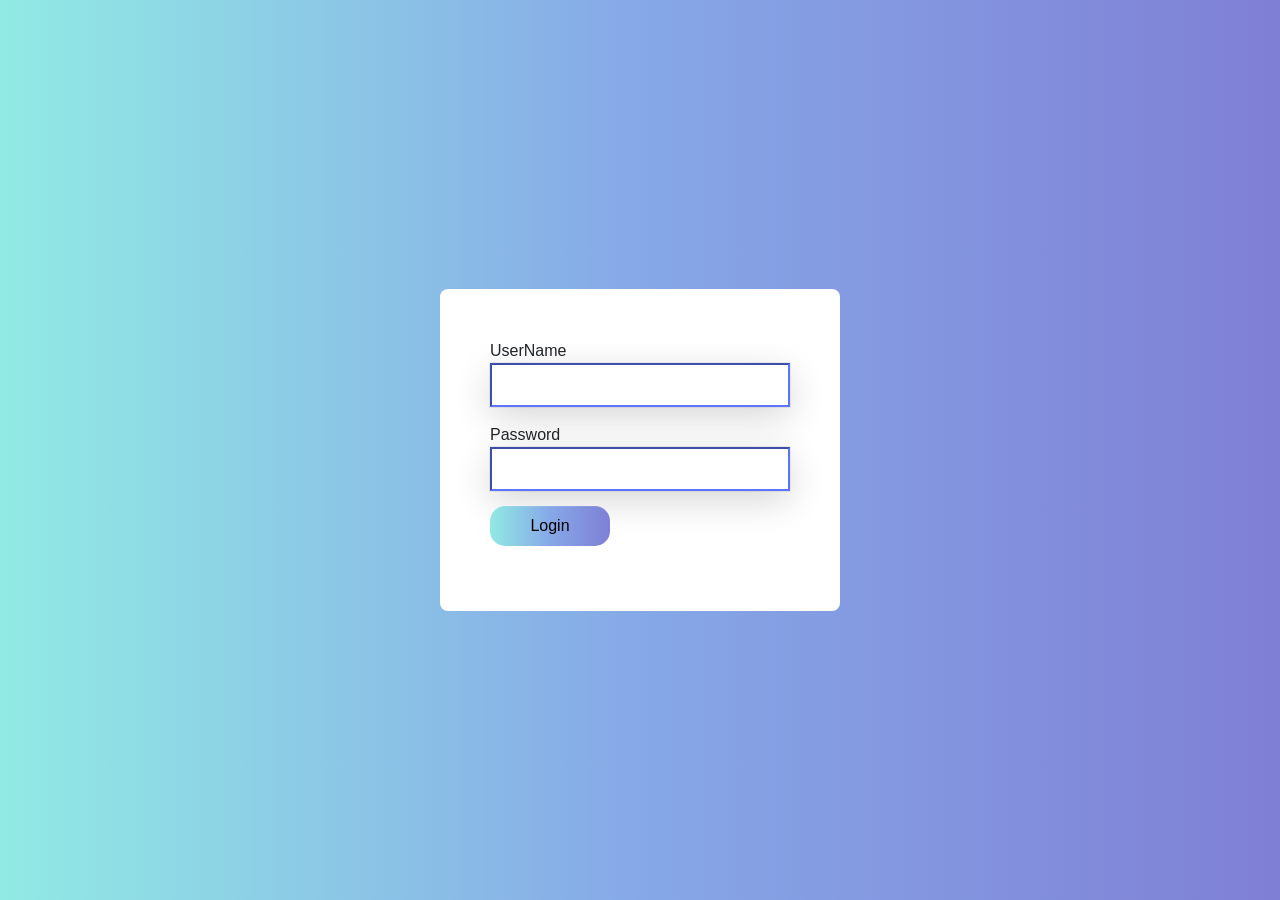
<file: index.html>
<!DOCTYPE html>
<html lang="en">
  <head>
    <meta charset="UTF-8" />
    <meta http-equiv="X-UA-Compatible" content="IE=edge" />
    <meta name="viewport" content="width=device-width, initial-scale=1.0" />
    <title>Login</title>
    <link
      rel="stylesheet"
      href="https://cdn.jsdelivr.net/npm/bootstrap@4.6.1/dist/css/bootstrap.min.css"
      integrity="sha384-zCbKRCUGaJDkqS1kPbPd7TveP5iyJE0EjAuZQTgFLD2ylzuqKfdKlfG/eSrtxUkn"
      crossorigin="anonymous"
    />
    <link rel="stylesheet" href="style.css" />
  </head>
  <body>
    <div class="loginFormBox">
      <form action="./employeCards.html">
        <p class="m-0">UserName</p>
        <input type="text" required />
        <p class="m-0 mt-3">Password</p>
        <input type="password" required />
        <div class="loginBtn"><button>Login</button></div>
      </form>
    </div>
  </body>
  <script
    src="https://cdn.jsdelivr.net/npm/jquery@3.5.1/dist/jquery.slim.min.js"
    integrity="sha384-DfXdz2htPH0lsSSs5nCTpuj/zy4C+OGpamoFVy38MVBnE+IbbVYUew+OrCXaRkfj"
    crossorigin="anonymous"
  ></script>
  <script
    src="https://cdn.jsdelivr.net/npm/popper.js@1.16.1/dist/umd/popper.min.js"
    integrity="sha384-9/reFTGAW83EW2RDu2S0VKaIzap3H66lZH81PoYlFhbGU+6BZp6G7niu735Sk7lN"
    crossorigin="anonymous"
  ></script>
  <script
    src="https://cdn.jsdelivr.net/npm/bootstrap@4.6.1/dist/js/bootstrap.min.js"
    integrity="sha384-VHvPCCyXqtD5DqJeNxl2dtTyhF78xXNXdkwX1CZeRusQfRKp+tA7hAShOK/B/fQ2"
    crossorigin="anonymous"
  ></script>
</html>
</file>
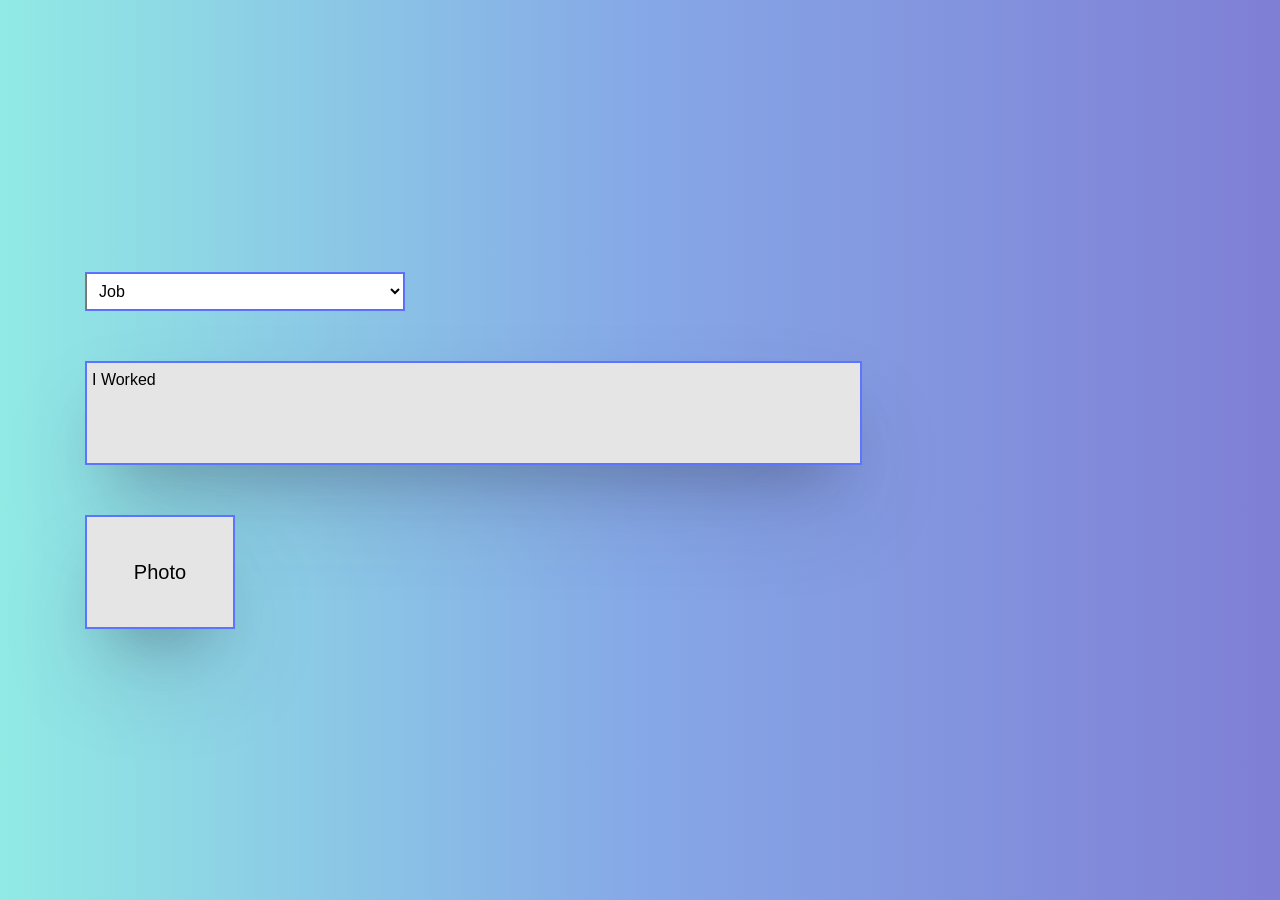
<file: employ.html>
<!DOCTYPE html>
<html lang="en">
  <head>
    <meta charset="UTF-8" />
    <meta http-equiv="X-UA-Compatible" content="IE=edge" />
    <meta name="viewport" content="width=device-width, initial-scale=1.0" />
    <title>employ</title>
    <link
      rel="stylesheet"
      href="https://cdn.jsdelivr.net/npm/bootstrap@4.6.1/dist/css/bootstrap.min.css"
      integrity="sha384-zCbKRCUGaJDkqS1kPbPd7TveP5iyJE0EjAuZQTgFLD2ylzuqKfdKlfG/eSrtxUkn"
      crossorigin="anonymous"
    />
    <link rel="stylesheet" href="style.css" />
  </head>
  <body>
    <section class="container employeParent">
      <div class="w-100">
        <section class="dropDownBox">
          <select name="" id="">
            <option value="Job" disabled selected>Job</option>
            <option value="Job">Job</option>
            <option value="Job">Job</option>
            <option value="Job">Job</option>
            <option value="Job">Job</option>
            <option value="Job">Job</option>
          </select>
        </section>
        <section class="textAreaBox">
          <textarea name="" id="" cols="30" rows="10">I Worked</textarea>
        </section>
        <section>
          <div class="imgEmployBox">
            <div class="drop-zone">
              <span class="drop-zone__prompt mx-auto">Photo</span>
              <input type="file" name="myFile" class="drop-zone__input" />
            </div>
          </div>
        </section>
      </div>
    </section>
  </body>
  <script
    src="https://cdn.jsdelivr.net/npm/jquery@3.5.1/dist/jquery.slim.min.js"
    integrity="sha384-DfXdz2htPH0lsSSs5nCTpuj/zy4C+OGpamoFVy38MVBnE+IbbVYUew+OrCXaRkfj"
    crossorigin="anonymous"
  ></script>
  <script
    src="https://cdn.jsdelivr.net/npm/popper.js@1.16.1/dist/umd/popper.min.js"
    integrity="sha384-9/reFTGAW83EW2RDu2S0VKaIzap3H66lZH81PoYlFhbGU+6BZp6G7niu735Sk7lN"
    crossorigin="anonymous"
  ></script>
  <script
    src="https://cdn.jsdelivr.net/npm/bootstrap@4.6.1/dist/js/bootstrap.min.js"
    integrity="sha384-VHvPCCyXqtD5DqJeNxl2dtTyhF78xXNXdkwX1CZeRusQfRKp+tA7hAShOK/B/fQ2"
    crossorigin="anonymous"
  ></script>
  <script src="app.js"></script>
</html>
</file>
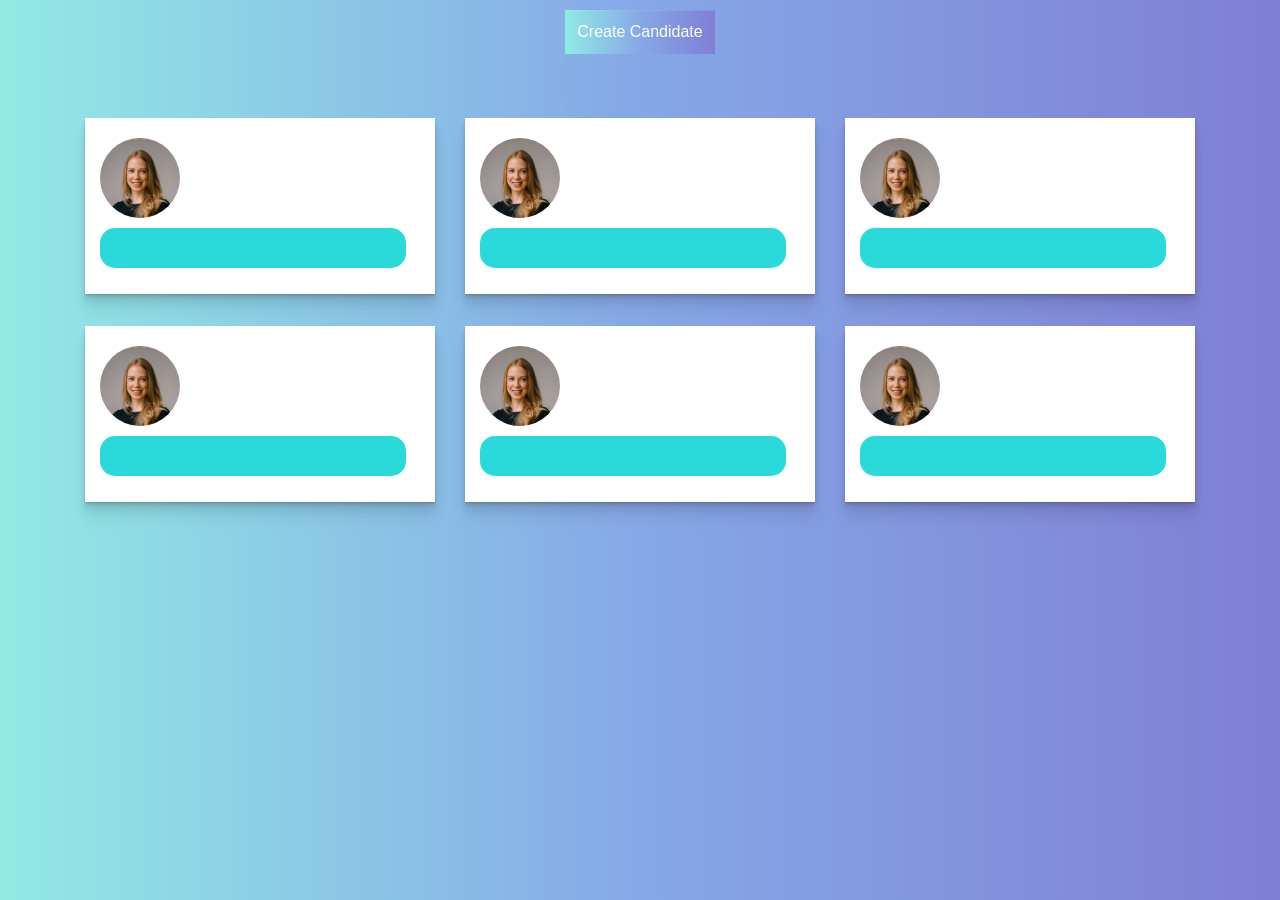
<file: employeCards.html>
<!DOCTYPE html>
<html lang="en">
  <head>
    <meta charset="UTF-8" />
    <meta http-equiv="X-UA-Compatible" content="IE=edge" />
    <meta name="viewport" content="width=device-width, initial-scale=1.0" />
    <title>Employe Cards</title>
    <link
      rel="stylesheet"
      href="https://cdn.jsdelivr.net/npm/bootstrap@4.6.1/dist/css/bootstrap.min.css"
      integrity="sha384-zCbKRCUGaJDkqS1kPbPd7TveP5iyJE0EjAuZQTgFLD2ylzuqKfdKlfG/eSrtxUkn"
      crossorigin="anonymous"
    />
    <link rel="stylesheet" href="style.css" />
  </head>
  <body>
    <div class="candidateBtn">
      <button onclick="changePage()">Create Candidate</button>
    </div>
    <div class="container mt-5">
      <div class="row">
        <div class="col-lg-4 col-md-6 col-sm-12 my-3">
          <section class="cardBox">
            <div>
              <div class="userImgBox">
                <img
                  src="./assets/user-1.png"
                  class="img"
                  width="100%"
                  height="80px"
                  alt="wait"
                />
              </div>
              <div class="descriptionBox">
                <p class="para2 name"></p>
                <span class="job"></span>
              </div>
            </div>
            <p class="description"></p>
          </section>
        </div>
        <div class="col-lg-4 col-md-6 col-sm-12 my-3">
          <section class="cardBox">
            <div>
              <div class="userImgBox">
                <img
                  src="./assets/user-1.png"
                  class="img"
                  width="100%"
                  height="80px"
                  alt="wait"
                />
              </div>
              <div class="descriptionBox">
                <p class="para2 name"></p>
                <span class="job"></span>
              </div>
            </div>
            <p class="description"></p>
          </section>
        </div>
        <div class="col-lg-4 col-md-6 col-sm-12 my-3">
          <section class="cardBox">
            <div>
              <div class="userImgBox">
                <img
                  src="./assets/user-1.png"
                  class="img"
                  width="100%"
                  height="80px"
                  alt="wait"
                />
              </div>
              <div class="descriptionBox">
                <p class="para2 name"></p>
                <span class="job"></span>
              </div>
            </div>
            <p class="description"></p>
          </section>
        </div>
        <div class="col-lg-4 col-md-6 col-sm-12 my-3">
          <section class="cardBox">
            <div>
              <div class="userImgBox">
                <img
                  src="./assets/user-1.png"
                  class="img"
                  width="100%"
                  height="80px"
                  alt="wait"
                />
              </div>
              <div class="descriptionBox">
                <p class="para2 name"></p>
                <span class="job"></span>
              </div>
            </div>
            <p class="description"></p>
          </section>
        </div>
        <div class="col-lg-4 col-md-6 col-sm-12 my-3">
          <section class="cardBox">
            <div>
              <div class="userImgBox">
                <img
                  src="./assets/user-1.png"
                  class="img"
                  width="100%"
                  height="80px"
                  alt="wait"
                />
              </div>
              <div class="descriptionBox">
                <p class="para2 name"></p>
                <span class="job"></span>
              </div>
            </div>
            <p class="description"></p>
          </section>
        </div>
        <div class="col-lg-4 col-md-6 col-sm-12 my-3">
          <section class="cardBox">
            <div>
              <div class="userImgBox">
                <img
                  src="./assets/user-1.png"
                  class="img"
                  width="100%"
                  height="80px"
                  alt="wait"
                />
              </div>
              <div class="descriptionBox">
                <p class="para2 name"></p>
                <span class="job"></span>
              </div>
            </div>
            <p class="description"></p>
          </section>
        </div>
      </div>
    </div>
  </body>
  <script
    src="https://cdn.jsdelivr.net/npm/jquery@3.5.1/dist/jquery.slim.min.js"
    integrity="sha384-DfXdz2htPH0lsSSs5nCTpuj/zy4C+OGpamoFVy38MVBnE+IbbVYUew+OrCXaRkfj"
    crossorigin="anonymous"
  ></script>
  <script
    src="https://cdn.jsdelivr.net/npm/popper.js@1.16.1/dist/umd/popper.min.js"
    integrity="sha384-9/reFTGAW83EW2RDu2S0VKaIzap3H66lZH81PoYlFhbGU+6BZp6G7niu735Sk7lN"
    crossorigin="anonymous"
  ></script>
  <script
    src="https://cdn.jsdelivr.net/npm/bootstrap@4.6.1/dist/js/bootstrap.min.js"
    integrity="sha384-VHvPCCyXqtD5DqJeNxl2dtTyhF78xXNXdkwX1CZeRusQfRKp+tA7hAShOK/B/fQ2"
    crossorigin="anonymous"
  ></script>
  <script src="app.js"></script>
</html>
</file>
<file: style.css>
* {
  margin: 0;
  padding: 0;
  box-sizing: border-box;
}

/* SignUp Form Start */
body {
  background: #7f7fd5;
  background: -webkit-linear-gradient(to right, #91eae4, #86a8e7, #7f7fd5);
  background: linear-gradient(to right, #91eae4, #86a8e7, #7f7fd5);
}
.signUpParent {
  height: 100vh;
  display: flex;
  justify-content: center;
  align-items: center;
}

.formBox {
  width: 80%;
  padding: 20px 0;
  background-color: #fff;
  border-radius: 8px;
  margin-left: 50px;
}
.inputBox {
  display: flex;
  justify-content: space-evenly;
}
.inputBox1 {
  width: 35%;
}
.inputBox2 {
  width: 35%;
}
.inputBox input {
  margin: 10px 0;
  width: 100%;
  padding: 8px;
  outline: none;
  background-color: #e5e5e5;
  border-color: #5d74ff;
  background-color: white;
  box-shadow: rgba(0, 0, 0, 0.16) 0px 10px 36px 0px,
    rgba(0, 0, 0, 0.06) 0px 0px 0px 1px;
}
.inputBox input::placeholder {
  color: #000;
}
.drpdownBox {
  width: 100%;
  outline: none;
  padding: 8px;
  background-color: #fff;
  margin: 10px 0;
  border: 2px solid #5d74ff;
  box-shadow: rgba(0, 0, 0, 0.16) 0px 10px 36px 0px,
    rgba(0, 0, 0, 0.06) 0px 0px 0px 1px;
}
.imgBox {
  margin-top: 10px;
  border: 2px solid #5d74ff;
  height: 110px;
  background-color: #fff;
  width: 50%;
  margin-left: auto;
  box-shadow: rgba(0, 0, 0, 0.16) 0px 10px 36px 0px,
    rgba(0, 0, 0, 0.06) 0px 0px 0px 1px;
}
.resumeParent {
  margin-top: 20px;
  display: flex;
  justify-content: center;
}
.resumeBox {
  border: 2px solid #5d74ff;
  width: 80%;
  height: 150px;
  display: flex;
  align-items: center;
  background-color: #fff;
  box-shadow: rgba(0, 0, 0, 0.16) 0px 10px 36px 0px,
    rgba(0, 0, 0, 0.06) 0px 0px 0px 1px;
}
.btnbox {
  width: 80%;
  margin: 20px auto;
}
.btnbox button {
  padding: 8px;
  width: 150px;
  background-color: #2ad9da;
  border: none;
  color: #fff;
  border-radius: 15px;
  background: #7f7fd5;
  background: -webkit-linear-gradient(to right, #91eae4, #86a8e7, #7f7fd5);
  background: linear-gradient(to right, #91eae4, #86a8e7, #7f7fd5);
  box-shadow: rgba(255, 255, 255, 0.1) 0px 1px 1px 0px inset,
    rgba(50, 50, 93, 0.25) 0px 50px 100px -20px,
    rgba(0, 0, 0, 0.3) 0px 30px 60px -30px;
}
/* SignUp Form End */
/* drag And Drop start */
.drop-zone {
  display: flex;
  align-items: center;
  text-align: center;
  font-family: "Quicksand", sans-serif;
  font-weight: 500;
  font-size: 20px;
  cursor: pointer;
  color: #cccccc;
  height: 110px;
  width: 100%;
}

.drop-zone__input {
  display: none;
}

.drop-zone__thumb {
  width: 100%;
  height: 100%;
  overflow: hidden;
  background-color: #cccccc;
  background-size: cover;
  position: relative;
}

.drop-zone__thumb::after {
  content: attr(data-label);
  position: absolute;
  bottom: 0;
  left: 0;
  width: 100%;
  padding: 5px 0;
  color: #ffffff;
  background: rgba(0, 0, 0, 0.75);
  font-size: 14px;
  text-align: center;
}
.drop-zone__prompt {
  color: #000;
  margin-left: 15px;
}
/* drag And Drop End */
/* Login Form Start */
.loginFormBox {
  height: 100vh;
  display: flex;
  justify-content: center;
  align-items: center;
  box-shadow: rgba(0, 0, 0, 0.16) 0px 10px 36px 0px,
    rgba(0, 0, 0, 0.06) 0px 0px 0px 1px;
}
.loginFormBox form {
  /* border: 1px solid gray; */
  padding: 50px 50px;
  width: 400px;
  border-radius: 8px;
  background-color: #fff;
}
.loginFormBox form input {
  width: 100%;
  padding: 8px;
  outline: none;
  background-color: #fff;
  border-color: #5d74ff;
  box-shadow: rgba(0, 0, 0, 0.16) 0px 10px 36px 0px,
    rgba(0, 0, 0, 0.06) 0px 0px 0px 1px;
}
.loginBtn {
  margin: 15px 0;
  /* border: 1px solid; */
}
.loginBtn button {
  padding: 8px;
  border: none;
  background: #7f7fd5;
  background: -webkit-linear-gradient(to right, #91eae4, #86a8e7, #7f7fd5);
  background: linear-gradient(to right, #91eae4, #86a8e7, #7f7fd5);
  width: 120px;
  border-radius: 15px;
  box-shadow: rgba(255, 255, 255, 0.1) 0px 1px 1px 0px inset,
    rgba(50, 50, 93, 0.25) 0px 50px 100px -20px,
    rgba(0, 0, 0, 0.3) 0px 30px 60px -30px;
}
/* Login Form End */

/* Employe start */
.employeParent {
  display: flex;
  height: 100vh;
  align-items: center;
}
.dropDownBox {
  width: 320px;
  margin: 0 0 10px 0;
  border: 1px solid #5d74ff;
  box-shadow: rgba(255, 255, 255, 0.1) 0px 1px 1px 0px inset,
    rgba(50, 50, 93, 0.25) 0px 50px 100px -20px,
    rgba(0, 0, 0, 0.3) 0px 30px 60px -30px;
}
.dropDownBox select {
  width: 100%;
  padding: 8px;
  outline: none;
  box-shadow: rgba(255, 255, 255, 0.1) 0px 1px 1px 0px inset,
    rgba(50, 50, 93, 0.25) 0px 50px 100px -20px,
    rgba(0, 0, 0, 0.3) 0px 30px 60px -30px;
  background-color: #fff;
}
.imgEmployBox {
  border: 2px solid #5d74ff;
  width: 150px;
  background-color: #e5e5e5;
  box-shadow: rgba(255, 255, 255, 0.1) 0px 1px 1px 0px inset,
    rgba(50, 50, 93, 0.25) 0px 50px 100px -20px,
    rgba(0, 0, 0, 0.3) 0px 30px 60px -30px;
}
.textAreaBox {
  border: 2px solid #5d74ff;
  margin: 50px 0;
  width: 70%;
  height: 104px;
  background: #fff;
  box-shadow: rgba(255, 255, 255, 0.1) 0px 1px 1px 0px inset,
    rgba(50, 50, 93, 0.25) 0px 50px 100px -20px,
    rgba(0, 0, 0, 0.3) 0px 30px 60px -30px;
}
.textAreaBox textarea {
  width: 100%;
  border: none;
  height: 100px;
  padding: 5px;
  resize: none;
  outline: none;
  background-color: #e5e5e5;
}
/* Employe Card End */
.candidateBtn {
  text-align: center;
  margin: 10px 0;
}
.candidateBtn button {
  border: none;
  color: #fff;
  padding: 10px;
  width: 150px;
  background: #7f7fd5;
  background: -webkit-linear-gradient(to right, #91eae4, #86a8e7, #7f7fd5);
  background: linear-gradient(to right, #91eae4, #86a8e7, #7f7fd5);
  box-shadow: rgba(255, 255, 255, 0.1) 0px 1px 1px 0px inset,
    rgba(50, 50, 93, 0.25) 0px 50px 100px -20px,
    rgba(0, 0, 0, 0.3) 0px 30px 60px -30px;
}
.emloyeListBox {
  background-color: #e5e5e5;
}
.cardBox {
  padding: 10px 5px;
  background-color: #fff;
  box-shadow: rgba(0, 0, 0, 0.07) 0px 1px 1px, rgba(0, 0, 0, 0.07) 0px 2px 2px,
    rgba(0, 0, 0, 0.07) 0px 4px 4px, rgba(0, 0, 0, 0.07) 0px 8px 8px,
    rgba(0, 0, 0, 0.07) 0px 16px 16px;
}
.cardBox div {
  display: flex;
  margin: 5px;
  align-items: center;
}
.descriptionBox {
  /* border: 1px solid; */
  display: flex;
  flex-direction: column;
}
.userImgBox {
  /* border: 1px solid; */
  border-radius: 50%;
  width: 80px;
}
.userImgBox img {
  border-radius: 50%;
}
.para2 {
  margin: 8px 0 0 20px;
}
.descriptionBox span {
  font-size: 0.8rem;
  color: gray;
  margin-left: 20px;
}
.cardBox .description {
  background-color: #2ad9da;
  border: none;
  border-radius: 15px;
  margin-left: 10px;
  width: 90%;
  color: #fff;
  padding: 8px;
  min-height: 40px;
}
/* Employe Card End */
/* Sight Drawer Start */
.sightDrawer {
  /* border: 1px solid; */
  padding: 10px;
  width: 18%;
  position: fixed;
  top: 0;
  left: 0;
  height: 100vh;
  background-color: #7f82d6;
}
.adminBox {
  color: #fff;
  margin: 10px 0;
  border-bottom: 1px solid lightgray;
  padding-bottom: 10px;
}
.adminBox p {
  margin: 0;
  font-size: 1.5rem;
}
.adminBox p i {
  margin-right: 8px;
}
.dashboardBox {
  padding: 5px 0;
}
.dashboardBox p {
  color: #fff;
  margin: 0;
}
.dashboardBox p i {
  margin-right: 8px;
}
.interfaceBox {
  margin: 10px 0;
  border-top: 1px solid lightgray;
  padding-top: 10px;
  color: lightgray;
  font-size: 0.8rem;
}
.candidate {
  border-bottom: 1px solid lightgray;
  padding-bottom: 10pxs;
  color: #fff;
}
.candidate p {
  /* border: 1px solid; */
  margin: 10px 0;
}
.candidate p i {
  margin-right: 5px;
}
.addons {
  /* border-bottom:1px solid; */
  padding: 15px 0;
  font-size: 0.8rem;
  color: lightgray;
}
.pagesChart {
  border-bottom: 1px solid lightgray;
  padding-bottom: 10px;
}
.pagesChart p {
  margin: 10px 0;
  color: #fff;
}

.pagesChart p i {
  margin-right: 8px;
}
.arrowBox {
  position: relative;
  text-align: center;
  top: 35px;
}
.arrowBox i {
  /* border: 1px solid; */
  border-radius: 50%;
  color: #fff;
  /* background-color: #2ad9da; */
  background: #7f7fd5;
  background: -webkit-linear-gradient(to right, #91eae4, #86a8e7, #7f7fd5);
  background: linear-gradient(to right, #91eae4, #86a8e7, #7f7fd5);
  padding: 10px 15px;
}
/* border: 1px solid red; */

/* Sight Drawer End */

/* Media Query */
@media only screen and (max-width: 992px) {
  .formBox {
    margin: 0;
    padding: 10px;
  }
  .signUpParent {
    height: 140vh;
  }
  .inputBox {
    flex-direction: column;
  }
  .inputBox1 {
    width: 100%;
  }
  .inputBox2 {
    width: 100%;
  }
  .resumeBox {
    width: 100%;
  }
}
@media only screen and (max-width: 880px) {
  .sightDrawer {
    display: none;
  }
}
@media only screen and (max-width: 769px) {
  .textAreaBox {
    width: 100%;
  }
  .dropDownBox {
    width: 100%;
  }
  .signUpParent {
    height: 150vh;
  }
}
</file>
